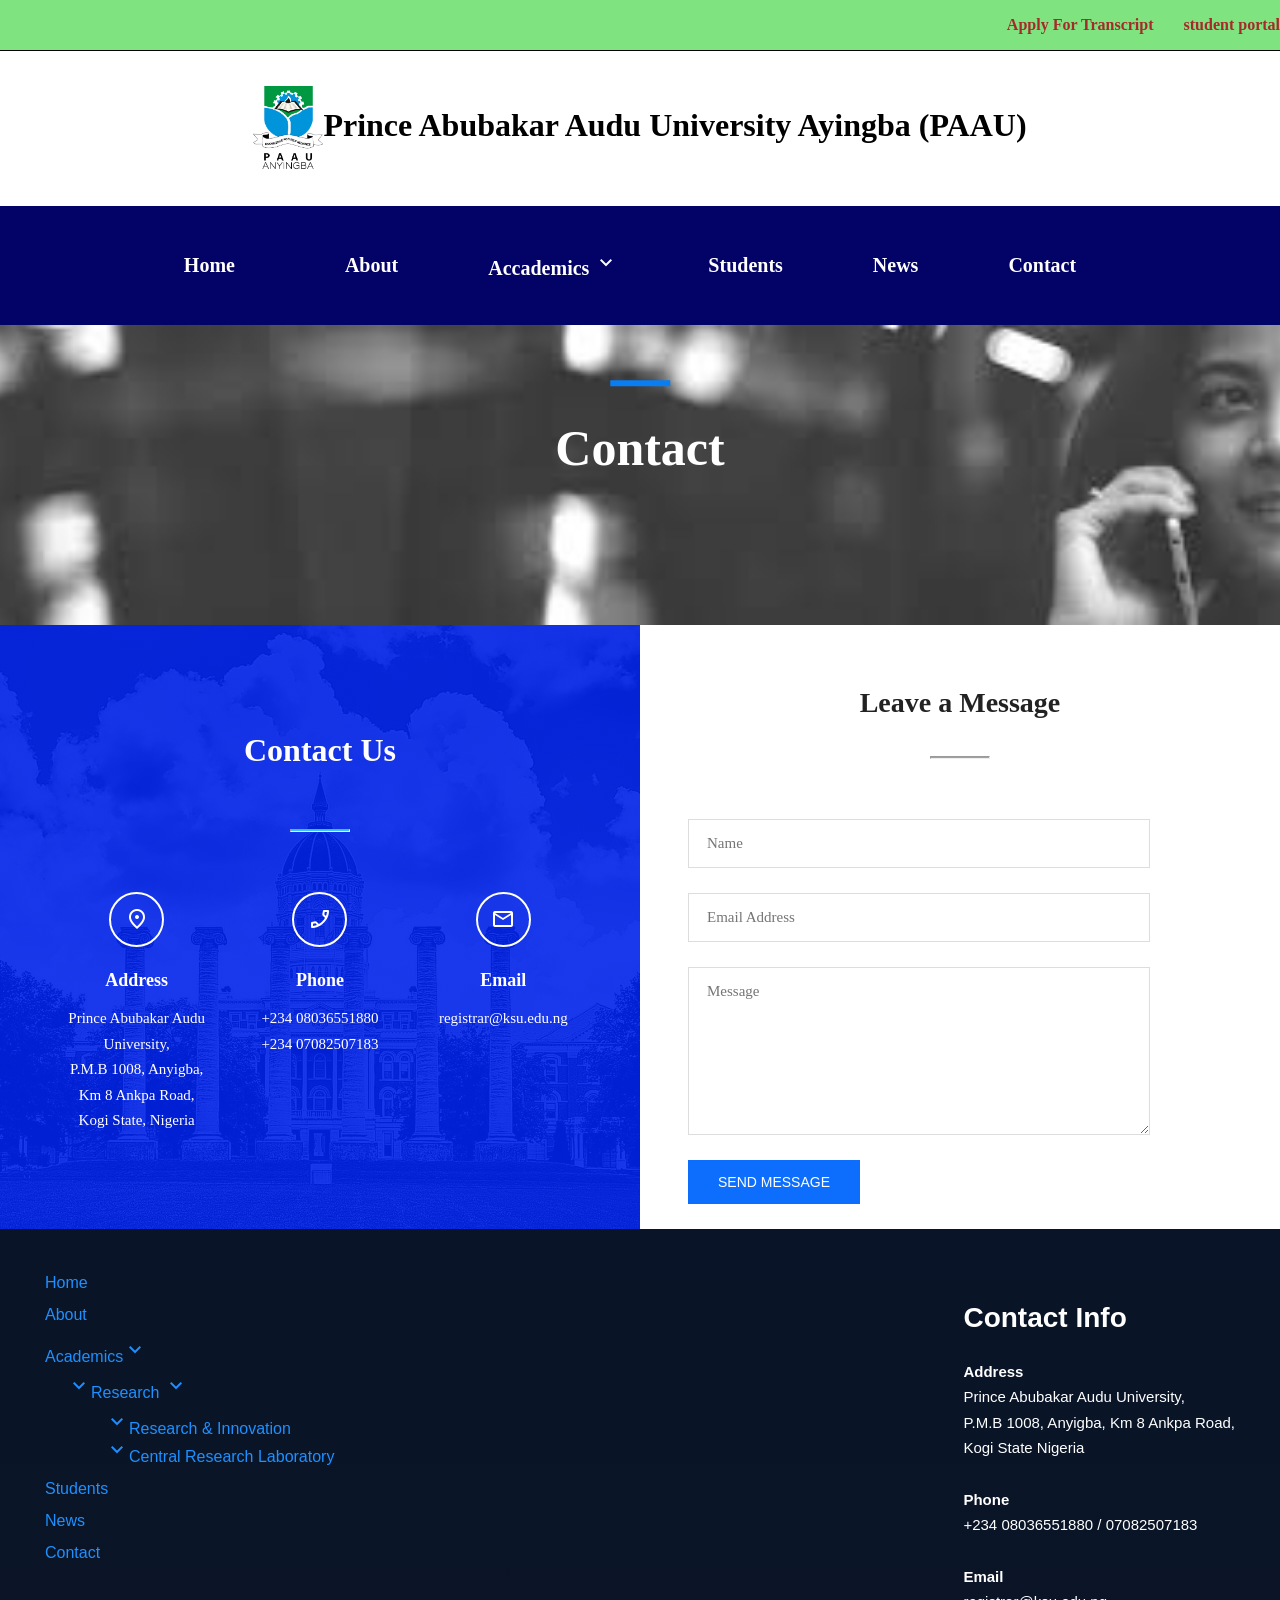
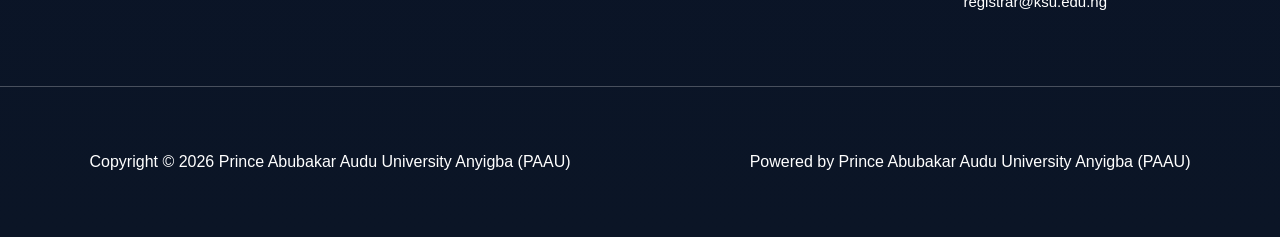
<file: contact.html>
<!DOCTYPE html>
<html lang="en">
<head>
    <meta charset="UTF-8">
    <meta name="viewport" content="width=device-width, initial-scale=1.0">
    <title>Document</title>
    <link rel="stylesheet" href="style.css">
    <link rel="stylesheet" href="https://fonts.googleapis.com/css2?family=Material+Symbols+Outlined:opsz,wght,FILL,GRAD@20..48,100..700,0..1,-50..200&icon_names=explore_nearby,keyboard_arrow_down,location_on,mail,phone_enabled" />
</head>
</head>
<body>
     <nav>
       <p>Apply For Transcript</p>
       <p>student portal</p>
    </nav>
    <main>
    <div class="logo"><img src="images/logo-1 (1).png" 
        alt="paau logo"        height="90px" width="70px">
    
    <div class="heading"> <h1>Prince Abubakar Audu University Ayingba (PAAU)</h1></div></div>
    <div class="page-items">
      <div class="click">
         <a href="index.html">Home</a></div>
        <p>About</p>
    <div class="academic-item">
        <p>Accademics
            <span class="material-symbols-outlined">
            keyboard_arrow_down</span></p>
    <div class="dropdown">
    <div class="dropdown-item">
          <p>
             Research <span class="arrow">›</span>
          </p>
    <div class="sub-dropdown">
           <p>Research & <br>Innovation</p>
           <p>Central <br> Research <br> Laboratory</p>
     </div>
     </div>
    </div>
     </div>
        <p>Students</p>
        <p>News</p>
        <div class="click"><a href="contact.html">Contact</a></div>   
    </div>
     <div class="contact-section">
                <div class="contact-hero">
                    <img src="images/download.jpg" alt="image">
                         <div class="contact-content">
                   <hr style="padding: 3px 25px; background: #097ef3; border: none;">
               
                     <h1>Contact</h1>    
                   </div>     
            </div>
        </div>
     <div class="img-container"></div>
<div class="contact-section-contact">

  <!-- LEFT SIDE -->
  <div class="background-writing">
    <h2 class="contact-title">Contact Us</h2>
        <hr>
    <div class="contact-info-row">

      <div class="notes">
        <div class="icon"><span class="material-symbols-outlined">
          location_on</span></div>
        <h4>Address</h4>
        <p>
          Prince Abubakar Audu University,<br>
          P.M.B 1008, Anyigba,<br>
          Km 8 Ankpa Road,<br>
          Kogi State, Nigeria
        </p>
      </div>

      <div class="notes">
        <div class="icon"><span class="material-symbols-outlined">
          phone_enabled</span> </div>
        <h4>Phone</h4>
        <p>
          +234 08036551880<br>
          +234 07082507183
        </p>
      </div>

      <div class="notes">
        <div class="icon"><span class="material-symbols-outlined">
          mail</span></div>
        <h4>Email</h4>
        <p>
          <a href="mailto:registrar@ksu.edu.ng">
            registrar@ksu.edu.ng
          </a>
        </p>
      </div>

    </div>
  </div>

  <!-- RIGHT SIDE -->
  <div class="contact-form-section">
      <div class="form-wrapper">
      <h4 class="form-title">Leave a Message</h4>
         <hr>


    <form class="contact-form">
      <input type="text" placeholder="Name" required>
      <input type="email" placeholder="Email Address" required>
      <textarea placeholder="Message" rows="8" required></textarea>
      <button type="submit">SEND MESSAGE</button>
    </form>
  </div>

  </div>
</div>
</main>
<footer class="site-footer">
  <div class="footer-top">

    
    <div class="footer-links">
      <ul class="footer-menu">
        <li><a href="./index.html">Home</a></li>
        <li><a href="#">About</a></li>

        <li>
          <a href="#">Academics<span class="material-symbols-outlined">
            keyboard_arrow_down</span></a>
          <ul class="submenu">
            <li>
              <a href="#"><span class="material-symbols-outlined">
                keyboard_arrow_down</span>Research
                <span class="material-symbols-outlined">
                    keyboard_arrow_down</span></a>

              <ul class="submenu">
                <li><a href="#"><span class="material-symbols-outlined">
                    keyboard_arrow_down</span>Research & Innovation</a></li>

                <li><a href="#"><span class="material-symbols-outlined">
                    keyboard_arrow_down</span>Central Research Laboratory</a></li>
              </ul>
            </li>
          </ul>
        </li>

        <li><a href="#">Students</a></li>
        <li><a href="#">News</a></li>
        <li><a href="./contact.html">Contact</a></li>
      </ul>
    </div>

    
    <div class="footer-contact">
      <h3>Contact Info</h3>

      <p><strong>Address</strong><br>
        Prince Abubakar Audu University,<br>
        P.M.B 1008, Anyigba, Km 8 Ankpa Road,<br>
        Kogi State Nigeria
      </p>

      <p><strong>Phone</strong><br>
        +234 08036551880 / 07082507183
      </p>

      <p><strong>Email</strong><br>
        registrar@ksu.edu.ng
      </p>
    </div>

  </div>
  
  <div class="footer-bottom">
    <p>Copyright © 2026 Prince Abubakar Audu University Anyigba (PAAU)</p>
    <p>Powered by Prince Abubakar Audu University Anyigba (PAAU)</p>
  </div>
</footer>        
</body>
</html>
</file>
<file: style.css>
*{
    box-sizing: border-box;
}
html, body {
    padding: 0;
    margin: 0;
    overflow-x: hidden;
    overflow-y: auto;
}
nav {
    background-color: rgb(127, 227, 127);
    display: flex;
    justify-content: flex-end;
    gap: 30px;
    border-bottom: 1px solid black;
    text-decoration: none;
    color: brown;
    font-weight: bold;
}
nav,
.page-items,
.footer-top,
.footer-bottom,
.info{
    flex-wrap: wrap;
}
img{
    max-width: 100%;
    height: auto;
}
.logo{
    display: flex;
    text-align: center;
    justify-content: center;
    padding: 35px;
    font-weight: bold;
}
.page-items{
    padding: 25px ;
    display: flex;
    flex-direction: row;
    gap: 90px;
    justify-content: center;
    background-color: rgb(2, 2, 103);
    color: white;
    font-size: 20px;
    font-weight: bold;
    position: relative;
    overflow: visible;
    align-items: center;
}
.page-items p{
    color: white;
    cursor: pointer;
}

.page-items > *:hover{
    color: #102756;
    font-size: larger;
    
}
.academic-item{
    position: relative;
}
.dropdown{
    position: absolute;
    top: 100%;
    left: 0;
    background-color:  rgb(2, 2, 103);;
    width: 220px;
    display: none;
    z-index: 999;
}
.academic-item:hover .dropdown{
    display: block;
}
.dropdown-item{
    position: relative;
}
.dropdown-item > p{
    padding: 14px 18px;
    margin: 0;
    display: flex;
    justify-content: space-between;
    align-items: center;
    border: 1px solid  rgba(255, 255, 255, 0.25);
}
.dropdown-item > p:hover{
    color: rgb(3, 3, 87);
   background: rgba(255, 255, 255, 0.1); 
}
.sub-dropdown{
    position: absolute;
    top: 0;
    left: 100%;
    background:  rgb(2, 2, 103);
    width: 240px;
    display: none;
}
.dropdown-item:hover .sub-dropdown{
    display: block;
}
.sub-dropdown p{
    padding: 14px 18px; 
    font-size: larger;
    color: white;

}
.sub-dropdown p:hover{
    color: rgb(2, 2, 100);
    background-color:(255, 255, 255, 0.1);
}
.click a{
  color: inherit;
  text-decoration: none;
  margin-right: 20px;
}
.hero{
    position: relative;
}
.hero img{
    display: block;
}
.text-overlay{
    position: absolute;
    text-align: center;
    top: 10%;
    left: 32%; 
}
.top-overlay{
    background-color: rgb(2, 2, 35);
    padding: 15px;
    margin-bottom: 20px;
    color: white;
    font-weight: bold;
}
.graduate-image{
    display: flex;
    text-align: center;
    justify-content: center;
    gap: 10px;
    text-align: center;
    margin-bottom: 15px;
    font-size: large;
}
.graduate-image  img{
    width: 45px;
    height: 45px;
    object-fit: contain;
}
.graduate-image h1{
    font-size: 40px;
    line-height: 1;
    margin: 0;
}
button{
    background-color: brown;
    color: #ffffff;
    padding: 10px;
    border: none;
}
.info{
    display: flex;
    background-color:  rgb(2, 2, 39);
    color: white;
    
}
.info-box{
    flex: 1;
    display: flex;
    flex-direction: column;
    justify-content: center;
    align-items: center;
    text-align: center;
    padding: 60px ;
    border-right: 1px solid rgb(49, 48, 48);
    font-size: 30px;
    gap: -70%;
}
.info-box:last-child{
    border-right: none;
}
.info-box h1{
    color: rgb(2, 23, 255);
    margin-bottom: 5px;
}
.info-box p{
    font-size: 18px;
}
.line{
    width: 30px;
    height: 3px;
    background-color: white;
    margin: 15px auto 0;
}
.about{
    min-height: 100vh; 
    background-image: url(images/Vice-Chancellor.png);
    background-size: cover;
    background-position: right center;
    background-repeat: no-repeat;
    align-items: center;
    display: flex;
    
}
.about-text{
    width: 45%;
    background-color: white;
    padding: 80px 60px;
    text-align: center;
    min-height: 700px;
}
.invisible{
    display: none;
}
.write-up{
    
  line-height: 1.9;
  margin-bottom: 20px;
}
.prof{
    font-weight: bolder; 
}
.thick{
    width: 40px;
    height: 5px;
    background-color: rgb(16, 16, 192);
    margin: 15px auto 0; 
    margin-bottom: 70px;  
    margin-top: 30px
}
.background{
    position: absolute;
    display: flex;
    height: 150vh;
    width: 100%;
}
.news-write-up{
    width: 20%;
    height: 100px;
    padding: 10px;
    display: flex;
    flex-direction: column;
    justify-content: center;
    align-items: center;
    margin: auto;
    margin-top: 200px;
}
.background img{
    position: absolute;
    width: inherit;
    height: 150vh;
}
.news-about{
    position: relative;
    height: fit-content;
    width: 100%;
    display: flex;
    flex-direction: column;
    background-color: rgba(111, 187, 222, 0.9);
}
.main-image{
    position: relative;
    display: flex;
    width: 90%;
    padding: 30px;
    gap: 10px;
    margin: auto;
    margin-bottom: 115px;
}
.players, .images2{
    height: 30rem;
    width: 50%;
    margin: auto;
}
.players img{
    height: inherit;
    width: 100%;
}
.images2{
    display: flex;
    flex-direction: column;
    gap: 10px;
}
.images2-up, .images2-down{
    display: flex;
    height: 15rem;
    overflow: hidden;
    width: 100%;
}
.images2-up img, .images2-down img{
    width: 50%;
    gap: none;
}
.contact-section{
    background-color: rgba(0, 4, 6, 0.9);
}
.contact-hero{
    position: relative;
    width: 100%;
    height: 300px;
    overflow: hidden;
    
}
.contact-hero img{
    width: 100%;
    height: 100%;
    object-fit: cover;
    
}
.contact-content{
    position: absolute;
    top: 35%;
    left: 50%;
    transform: translate(-50%, -50%);
    text-align: center;
    color: white;
}
.contact-content h1{
    font-size: 50px;
    font-weight: bold;
    margin-bottom: 10px;
}
.contact-content hr{
    width: 60px;
    height: 4px;    
}
.logo-section{
    background-color: gray;
    display: flex;
    text-align: center;
    justify-content: center;
    padding: 35px;
}
.site-footer {
  width: 100%;  
  background: linear-gradient(180deg, #0a1428 0%, #0b1526 100%);
  color: #ffffff;
  font-family: Arial, Helvetica, sans-serif;
}

.footer-top {
  display: flex;
  justify-content: space-between;
  gap: 120px;
  padding: 45px;
}

.footer-menu,
.footer-menu ul {
  list-style: none;
  margin: 0;
  padding: 0;
}

.footer-menu > li {
  margin-bottom: 14px;
}

.footer-menu .submenu {
  padding-left: 22px;   
  margin-top: 8px;
}

.footer-menu .submenu .submenu {
  padding-left: 38px;  
}

.footer-menu a {
  color: #1e90ff;
  text-decoration: none;
  font-size: 16px;
  display: inline-block;
}

.footer-menu a:hover {
  text-decoration: underline;
}

.footer-contact h3 {
  font-size: 28px;
  margin-bottom: 25px;
}

.footer-contact p {
  margin-bottom: 26px;
  line-height: 1.7;
  font-size: 15px;
}

.footer-bottom {
  width: 100%;
  border-top: 1px solid rgba(255, 255, 255, 0.25);
  padding: 50px 0px;
  display: flex;
  justify-content: space-around;
  font-size: 16px;
}
     /* css for contact */
/* MAIN WRAPPER */
.contact-section-contact {
  display: flex;
  width: 100%;
}

/* ================= LEFT SIDE ================= */
.background-writing {
  width: 50%;
  padding: 80px 60px;
  color: #ffffff;
  background: linear-gradient(
      rgba(0, 35, 233, 0.9),
      rgba(0, 35, 233, 0.9)
    ),
  url("images/background-01-free-img.jpg");
  background-size: cover;
  background-position: center;
}
.background-writing hr{
  width: 60px;
  height: 3px;
  background-color: #3cc3ff;
  margin: 15px auto 60px;
}
.contact-title {
  text-align: center;
  font-size: 32px;
  font-weight: bold;
  margin-bottom: 60px;
}

/* LEFT ROW */
.contact-info-row {
  display: flex;
  justify-content: space-between;
  gap: 30px;
}

.notes {
  flex: 1;
  text-align: center;
}

.icon {
  width: 55px;
  height: 55px;
  margin: 0 auto 15px;
  border: 2px solid #ffffff;
  border-radius: 50%;
  display: flex;
  align-items: center;
  justify-content: center;
  font-size: 22px;
}

.notes h4 {
  font-size: 18px;
  margin-bottom: 10px;
  font-weight: 600;
}

.notes p {
  font-size: 15px;
  line-height: 1.7;
}

.notes a {
  color: #ffffff;
  text-decoration: none;
}

.notes a:hover {
  text-decoration: underline;
}

/* ================= RIGHT SIDE ================= */
.contact-form-section {
  width: 50%;
  background-color: #ffffff;
  display: flex;
  align-items: center;
  justify-content: center;
}
.form-wrapper {
  width: 85%;
}

.form-title {
  text-align: center;
  font-size: 28px;
  font-weight: bold;
  color: #222;
}
.form-wrapper hr{
   width: 60px;
   height: 3px;
   background-color: #3cc3ff;
   margin: 15px auto 60px;  
}
.contact-form {
  width: 85%;
  display: flex;
  flex-direction: column;
}

.contact-form input,
.contact-form textarea {
  width: 100%;
  padding: 15px 18px;
  margin-bottom: 25px;
  border: 1px solid #ddd;
  font-size: 15px;
  outline: none;
  font-family: inherit;
}

.contact-form input:focus,
.contact-form textarea:focus {
  border-color: #a4a5a6;
}

.contact-form button {
  align-self: flex-start;
  background-color: #0d6efd;
  color: #ffffff;
  border: none;
  padding: 14px 30px;
  font-size: 14px;
  cursor: pointer;
  text-transform: uppercase;
}

.contact-form button:hover {
  background-color: #084298;
}
@media screen and (max-width: 480px) {
    body{
        padding: 0;
        margin: 0;
    }
    main{
        width: 100%;
    }
    nav{
        padding: 8px 6px;
        flex-wrap: wrap;
        gap: 10px;
    }
    nav p{
        justify-content: space-between;
        gap: 10px;
        padding: 8px 6px;
    }
    .heading{
        display: none;
    }
    .logo{
        display: flex;
        justify-content: center;
    }
    .logo img{
         height: 140px;
        width: 100px;
    }
    .page-items{
        display: none;
    }
    .hero{
        position: relative;
        overflow: hidden;
    }
    .graduate-image{
        display: flex;
        background-color: white;
        align-items: center;
        justify-content: center;
        gap: 10px;
        padding: 10px 0;
    }
    .graduate-image h1{
        font-size: 16px;
        margin: 0;
    }
    .graduate-image img{
        width: 35px;
        height: 35px;
    }
    .text-overlay{
        position: absolute;
        top: 50%;
        left: 50%;
        width: 90%;
        transform: translate(-50%, -50%);
        text-align: center;
        padding: 10px;
    }
    .text-overlay p{
        font-size: 13px;
        line-height: 1.4;
    }
    .top-overlay{
        font-size: 12px;
        padding: 10px;
        margin-bottom: 10px;
    }
    .button{
        margin-top: 2px;
    }
    .info{
        display: flex;
        flex-direction: column;
        margin-top: 0;
    }
    .about-text{
        width: 100%;
        padding: 20px;
        min-height: auto;
        text-align: center;
    }
    .about{
        display:flex ;
        flex-direction: column;
        align-items: center;
        background-image: none;
        padding: 20px; 
    }
    .write-up{
        line-height: 1.6;
    }
    .invisible{
        display: block;
        margin-top: 20px;
    }
    .invisible img{
        width: 150px;
        height: auto;
    }
    .news-about{
        position: relative;
        z-index: 1;
        padding: 10px;
        display: block;
        margin: 0;
    }

    .news-section{
        position: relative;
        display: block;
        overflow: hidden;
    }
    .news-write-up{
        width: 100%;
        height: auto;
        padding: 10px;
        margin-top: 10px;
    }
    .background{
        position: absolute;
        inset: 0;
        top: 0;
        left: 0;
        width: 100%;
        height: 100%;
    }
    .background img{
        width: 100%;
        height: 100%;
        object-fit: cover;
    }
    .main-image{
        display: flex;
        flex-direction: column;
        width: 100%;
        padding: 5px;
        gap: 5px;
        margin: 0;
        
    }
    .players,
    .images2{
        width: 100%;
        margin: 0;
        padding: 0;
    }
    .players img{
        width: 100%;
        height: auto;
    }
    .images2{
        display: flex;
        flex-direction: column;
        gap: 5px;
        margin: 0;
        padding: 0;
    }
    .images2-up,
    .images2-down{
        display: flex;
        margin: 0;
        padding: 0;
    }
    .images2-up img,
    .images2-down img{
        width: 50%;
        height: auto;
    }
    .contact-section{
        display: flex;
        flex-direction: column;
        height: auto;
        padding: 20px 0;
    }
    .contact-hero{
        height: 180px;
    }
    .contact-hero h1{
        font-size: 20px;
        text-align: center;
        font-weight: bold;
    }
    .contact-hero hr{
        width: 2px;
    }
.contact-content{
        top: 50%;
        left: 50%;
        align-items: center;
        width: 90%;
}
.logo-section{
        display: flex;
        flex-direction: column;
        align-items: center;
        height: auto;
        padding: 25px 0;
}
.footer-top{
        display: flex;
        flex-direction: column;
        text-align: center;
        
    }
.footer-bottom{
        display: flex;
        flex-direction: column;
        text-align: center;
}
  .contact-section-contact {
    display: flex;
    flex-direction: column;
  }

  .background-writing {
    width: 100%;
    padding:0;
  }

  .contact-form-section {
    width: 90%;
    padding:0;
  }

  .contact-info-row {
    display: flex;
    flex-direction: column; /* stack items */
    gap: 30px;
  }

  .contact-form {
    width: 100%;
  }

  .form-wrapper {
    width: 100%;
  }
}
</file>
